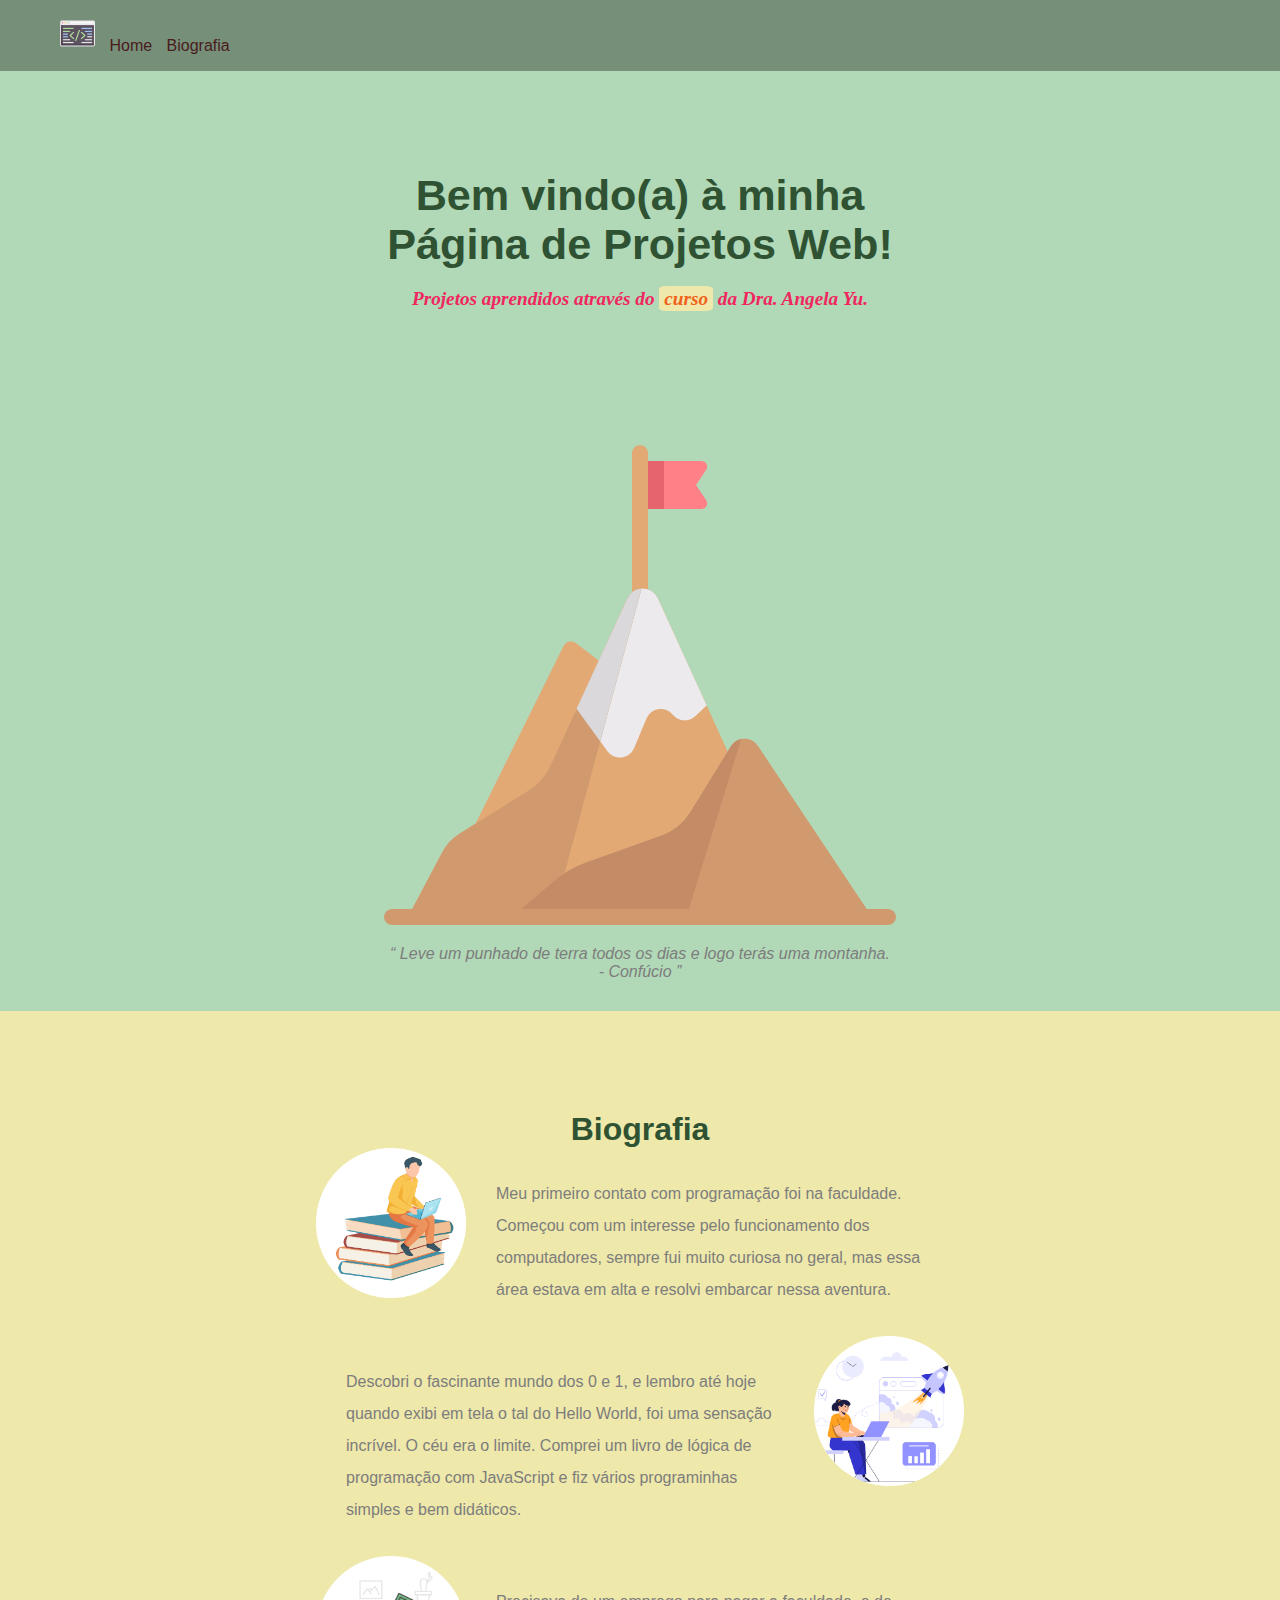
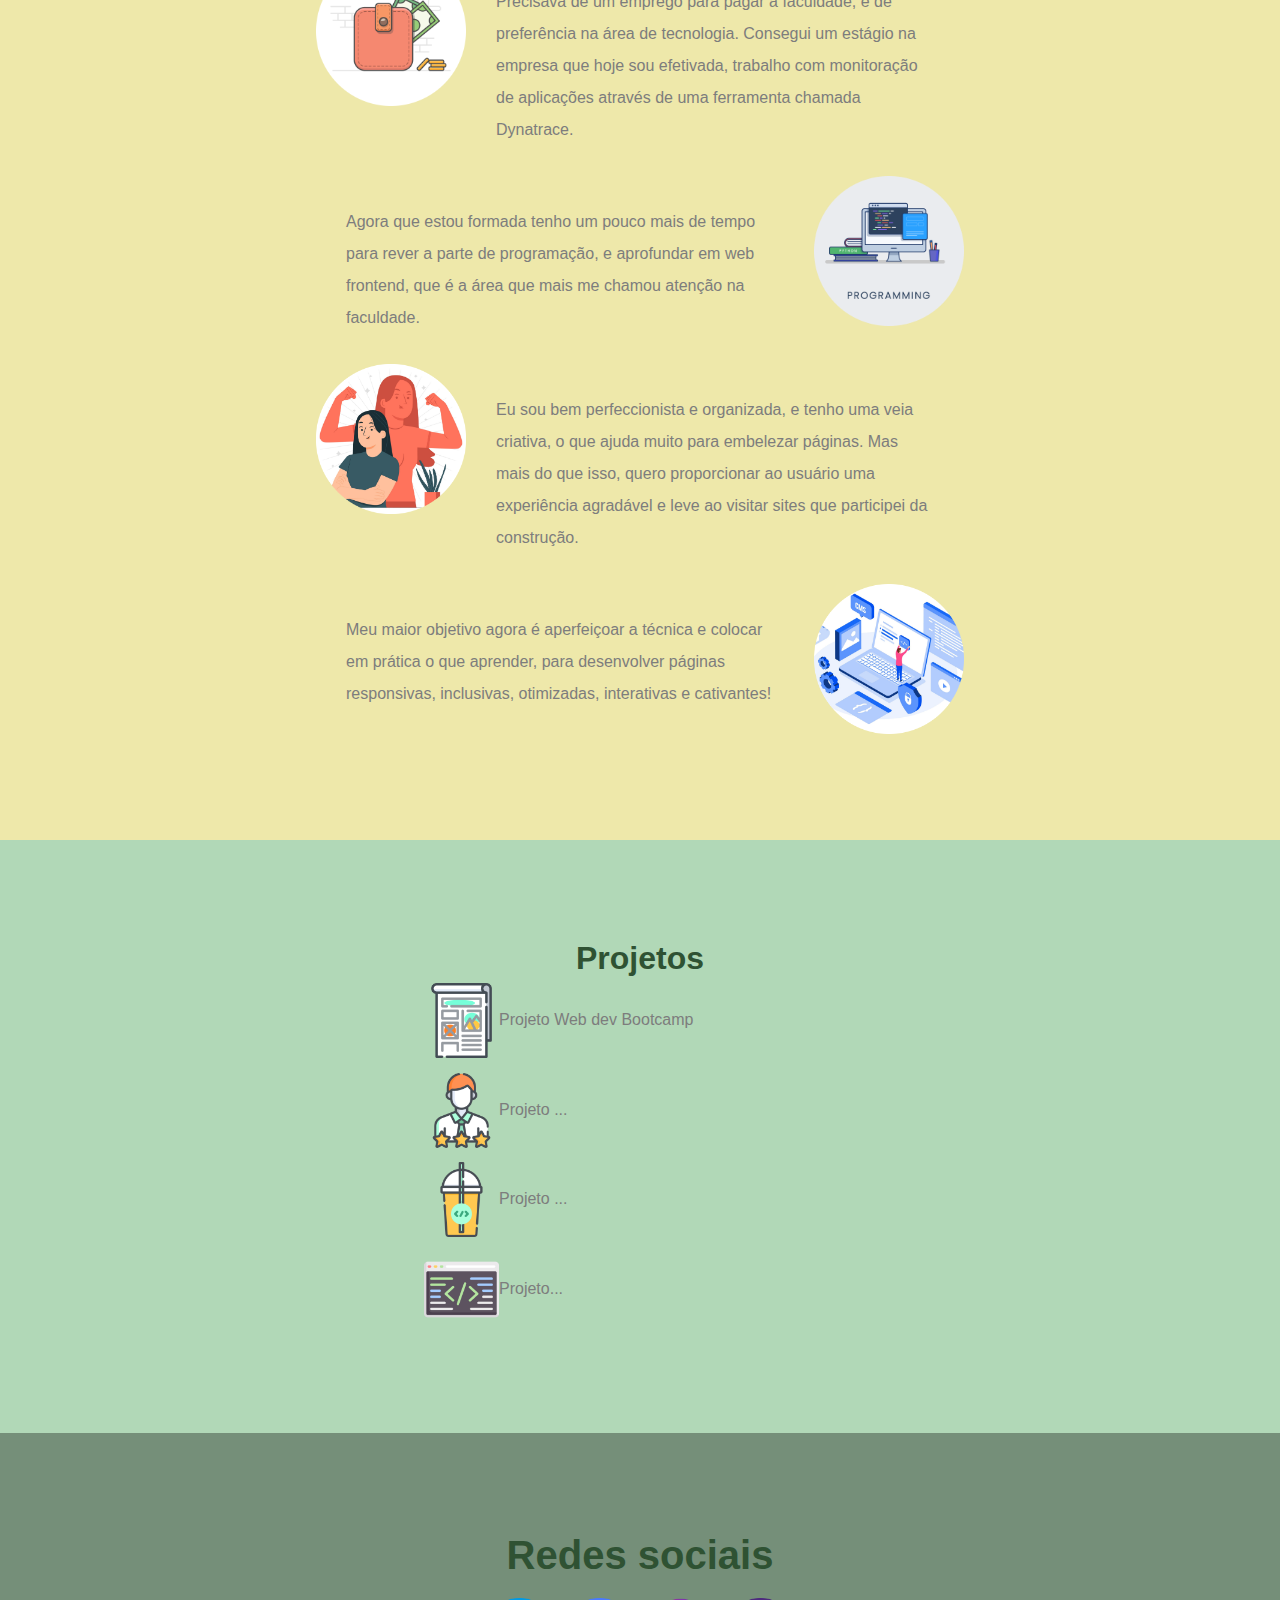
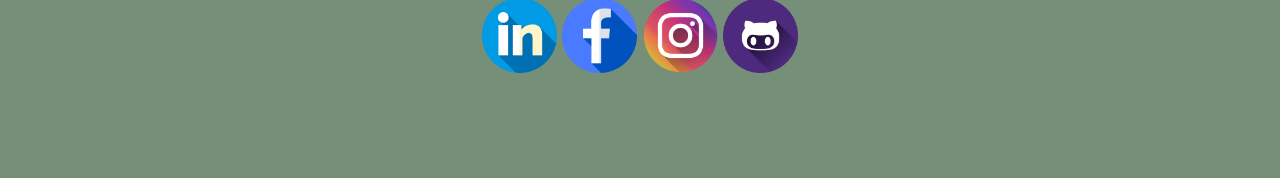
<file: index.html>
<!DOCTYPE html>
<html lang="en">

<head>
  <meta charset="utf-8">
  <title>Web Dev Bootcamp</title>

  <link rel="stylesheet" href="css/web-dev-index-styles.css">
  <link rel="icon" href="img/favicon1.ico">
</head>

<body>
  <div class="container-fluid"><!-- Container que engloba todo conteúdo do site -->

    <div role="navigation" class="nav-bar"><!-- Div de navegação - menu -->
      <div class="nav-list">
        <ul>
          <li><img src="img\programming.png" alt="Programming screen icon"/></li>
          <li><a href="#">Home</a></li>
          <li><a href="#">Biografia</a></li>
        </ul>
      </div>
    </div>

    <div class="top-container"><!-- Container que retem conteúdo do topo da página -->
      <h1><!-- Texto de boas vindas do topo da página -->
        Bem vindo(a) à minha <br />Página de Projetos Web!
      </h1>
      <h3><!-- Subtexto do topo da página contendo link de redirecionamento -->
        Projetos aprendidos através do
        <a href="https://www.udemy.com/course/the-complete-web-development-bootcamp/" target="_blank">curso</a>
        da Dra. Angela Yu.
      </h3>
      <img src="img/mountain.png" alt="Imagem de Montanha."/>
      <div class="quotation">
        <q>
          Leve um punhado de terra todos os dias e logo terás uma montanha. <br />
          - Confúcio
        </q>
      </div>
    </div>

    <div class="middle-container-1"><!-- Container 2 que retem conteúdo do meio da página -->
      <h2>Biografia</h2><!-- Conteúdo de biografia, imagem e texto implementados -->
      <div class="biography-left">
          <img class="biography-img" src="img/study.png" alt="Estudante."/>
          <div class="paragraph-container">
            <p>
              Meu primeiro contato com programação foi na faculdade. Começou com um
               interesse pelo funcionamento dos computadores, sempre fui muito curiosa
                no geral, mas essa área estava em alta e resolvi embarcar nessa aventura.
            </p>
          </div>
      </div>
      <div class="biography-right">
          <div class="paragraph-container">
            <p>
              Descobri o fascinante mundo dos 0 e 1, e lembro até hoje quando
              exibi em tela o tal do Hello World, foi uma sensação incrível.
               O céu era o limite. Comprei um livro de lógica de programação com
               JavaScript e fiz vários programinhas simples e bem didáticos.
            </p>
          </div>
          <img class="biography-img" src="img/work.png" alt="Trabalhando."/>
      </div>
      <div class="biography-left">
         <img class="biography-img" src="img/money.png" alt="Carteira com dinheiro."/>
         <div class="paragraph-container">
            <p>
              Precisava de um emprego para pagar a faculdade, e de preferência
              na área de tecnologia. Consegui um estágio na empresa que hoje sou
              efetivada, trabalho com monitoração de aplicações através de uma
              ferramenta chamada Dynatrace.
            </p>
         </div>
      </div>
      <div class="biography-right">
         <div class="paragraph-container">
            <p>
              Agora que estou formada tenho um pouco mais de tempo para rever a
              parte de programação, e aprofundar em web frontend, que é a área
              que mais me chamou atenção na faculdade.
            </p>
         </div>
         <img class="biography-img" src="img/programing.png" alt="Programaçao."/>
      </div>
      <div class="biography-left">
         <img class="biography-img" src="img/me.png" alt="Pessoa confiante."/>
         <div class="paragraph-container">
            <p>
              Eu sou bem perfeccionista e organizada, e tenho uma veia criativa,
              o que ajuda muito para embelezar páginas. Mas mais do que isso,
              quero proporcionar ao usuário uma experiência agradável e leve ao
               visitar sites que participei da construção.
            </p>
         </div>
      </div>
      <div class="biography-right">
         <div class="paragraph-container">
            <p>
              Meu maior objetivo agora é aperfeiçoar a técnica e colocar em prática
               o que aprender, para desenvolver páginas responsivas, inclusivas,
                otimizadas, interativas e cativantes!
            </p>
         </div>
         <img class="biography-img" src="img/web.png" alt="Pagina web."/>
      </div>
    </div>

    <div class="middle-container-2"><!-- Container 1 que retem conteúdo do meio da página -->
      <h2>Projetos</h2>
      <!-- Projetos realizados, contém links de redirecionamento, ícones(imagens) e texto, cada um em uma div separada -->
      <div class="project-list">
        <a href="#" target="_self"><img class="middle-container-2-img" src="img/project.png" alt="Icone de uma lista."/></a>
        <a href="#" target="_self"><p>Projeto Web dev Bootcamp</p></a>
      </div>
      <div class="project-list">
        <a href="" target="_blank"><img class="middle-container-2-img" src="img/profile.png" alt="Icone de um computador."/></a>
        <a href="" target="_blank"><p>Projeto ...</p></a>
      </div>
      <div class="project-list">
        <a href="" target="_blank"><img class="middle-container-2-img" src="img/cup.png" alt="Icone."/></a>
        <a href="" target="_blank"><p>Projeto ...</p></a>
      </div>
      <div class="project-list">
        <img class="middle-container-2-img" src="img/programming.png" alt="Icone."/>
        <p>Projeto...</p>
      </div>
    </div>

    <div class="bottom-container"><!-- Container que retem conteúdo do fim da página -->
      <h2> Redes sociais </h2><!-- Links de redes sociais vinculados aos ícones correspondentes -->
      <div class="footer-icons-div">
        <a href="https://www.linkedin.com/in/giovana-aleproti/" target="_blank"><img class="footer-img" src="img/linkedin.png" alt="Icone do linkedin." /></a>
      </div>
      <div class="footer-icons-div">
        <a href="https://www.facebook.com/giovana.salgadoaleproti" target="_blank"><img class="footer-img" src="img/facebook.png" alt="Icone do facebook." /></a>
      </div>
      <div class="footer-icons-div">
        <a href="https://www.instagram.com/giovana_aleproti/" target="_blank"><img class="footer-img" src="img/instagram.png" alt="Icone do instagram." /></a>
      </div>
      <div class="footer-icons-div">
        <a href="https://github.com/giovana-aleproti" target="_blank"><img class="footer-img" src="img/github.png" alt="Icone do github." /></a>
      </div>
    </div>

  </div>

  <script src="js/teste.js" charset="utf-8"></script>

</body>

</html>
</file>
<file: css/web-dev-index-styles.css>
/**COLLOR PALLET
Background             #B1D8B7
                       #eee8aa
                       #758f79
Títulos                #2F5233
Sub-títulos            #f0265f
Texto p/ fundo claro   #7d7d7d
Texto p/ fundo escuro  #4a1b1d
Link                   #f0611a
Link hover             #e32d2d

**/
/***WEB DEV BOOTCAMP CSS STYLES****/
body {
  margin: 0;
  text-align: center;
  font-family:sans-serif;
  background-color: #B1D8B7;
}

h1 {
  margin: 0 auto 0 auto;
  width: 50%;
  color: #2F5233;
  font-size: 2.7em;
  font-weight: bold;
}

h2 {
  margin: 0 auto 0 auto;
  width: 50%;
  color: #2F5233;
  font-size: 2em;
}

h3 {
  font-family: serif;
  font-size: 1.2em;
  font-style: italic;
  color: #f0265f;
}

p {
  color: #7d7d7d;
  padding-top: 5px;
  line-height: 2;
}

a {
  color: #4a1b1d;
  text-decoration: none;
}

a:hover {
  color: #e32d2d;
}

/****CLASS STYLES****/

/*Navigation bar*/
.nav-bar {
  display: inline;
}

.nav-list {
  background-color: #758f79;
  color: #2F5233;
  text-align: left;
}

.nav-list ul {
  display: inline-block;
  list-style-type: none;
  padding-left: 50px;
}

.nav-list li {
  display: inline-block;
  padding-left: 10px;
}

.nav-list img {
  height: 35px;
}

/*top*/
.top-container {
  position: relative;
  padding-top: 100px;
  padding-bottom: 30px;
}

.top-container a {
  background-color: #eee8aa;
  color: #f0611a;
  padding: 2px 5px;
  border-radius: 12%;
}

.top-container img {
  padding-top: 100px;
}

.quotation q {
  color: #7d7d7d;
  padding: 0;
  font-style: italic;
}

/*middle-1*/
.middle-container-1 {
  padding: 100px;
  background-color: #eee8aa;
}

.middle-container-1 p {
  padding: 0;
  margin: 0;
  text-align: left;
}

.paragraph-container {
  padding: 30px;
}

.biography-left {
  padding: 0 20% 0 20%;
  display: inline-flex;
}

.biography-right {
  padding: 0 20% 0 20%;
  display: inline-flex;
}

.biography-img {
  width: 150px;
  height: 150px;
}

/*middle-2*/
.middle-container-2 {
  padding: 100px;
}

.middle-container-2-img {
  width: 75px;
}

.project-list {
  text-align: left;
  padding: 0.5% 30% 0.5% 30%;
  display: flex;
}

.project-list img {
  width: 75px;
}

/*bottom*/
.bottom-container {
  font-size: 20px;
  padding: 100px;
  background-color: #758f79;
}

.footer-icons-div {
  text-align: center;
  padding-top: 20px;
  display: inline-block;
}

.footer-img {
  width: 75px;
}




/*hr {
  border-style: none;
  background-color: #7d7d7d;
  width: 80%;
}*/
</file>
